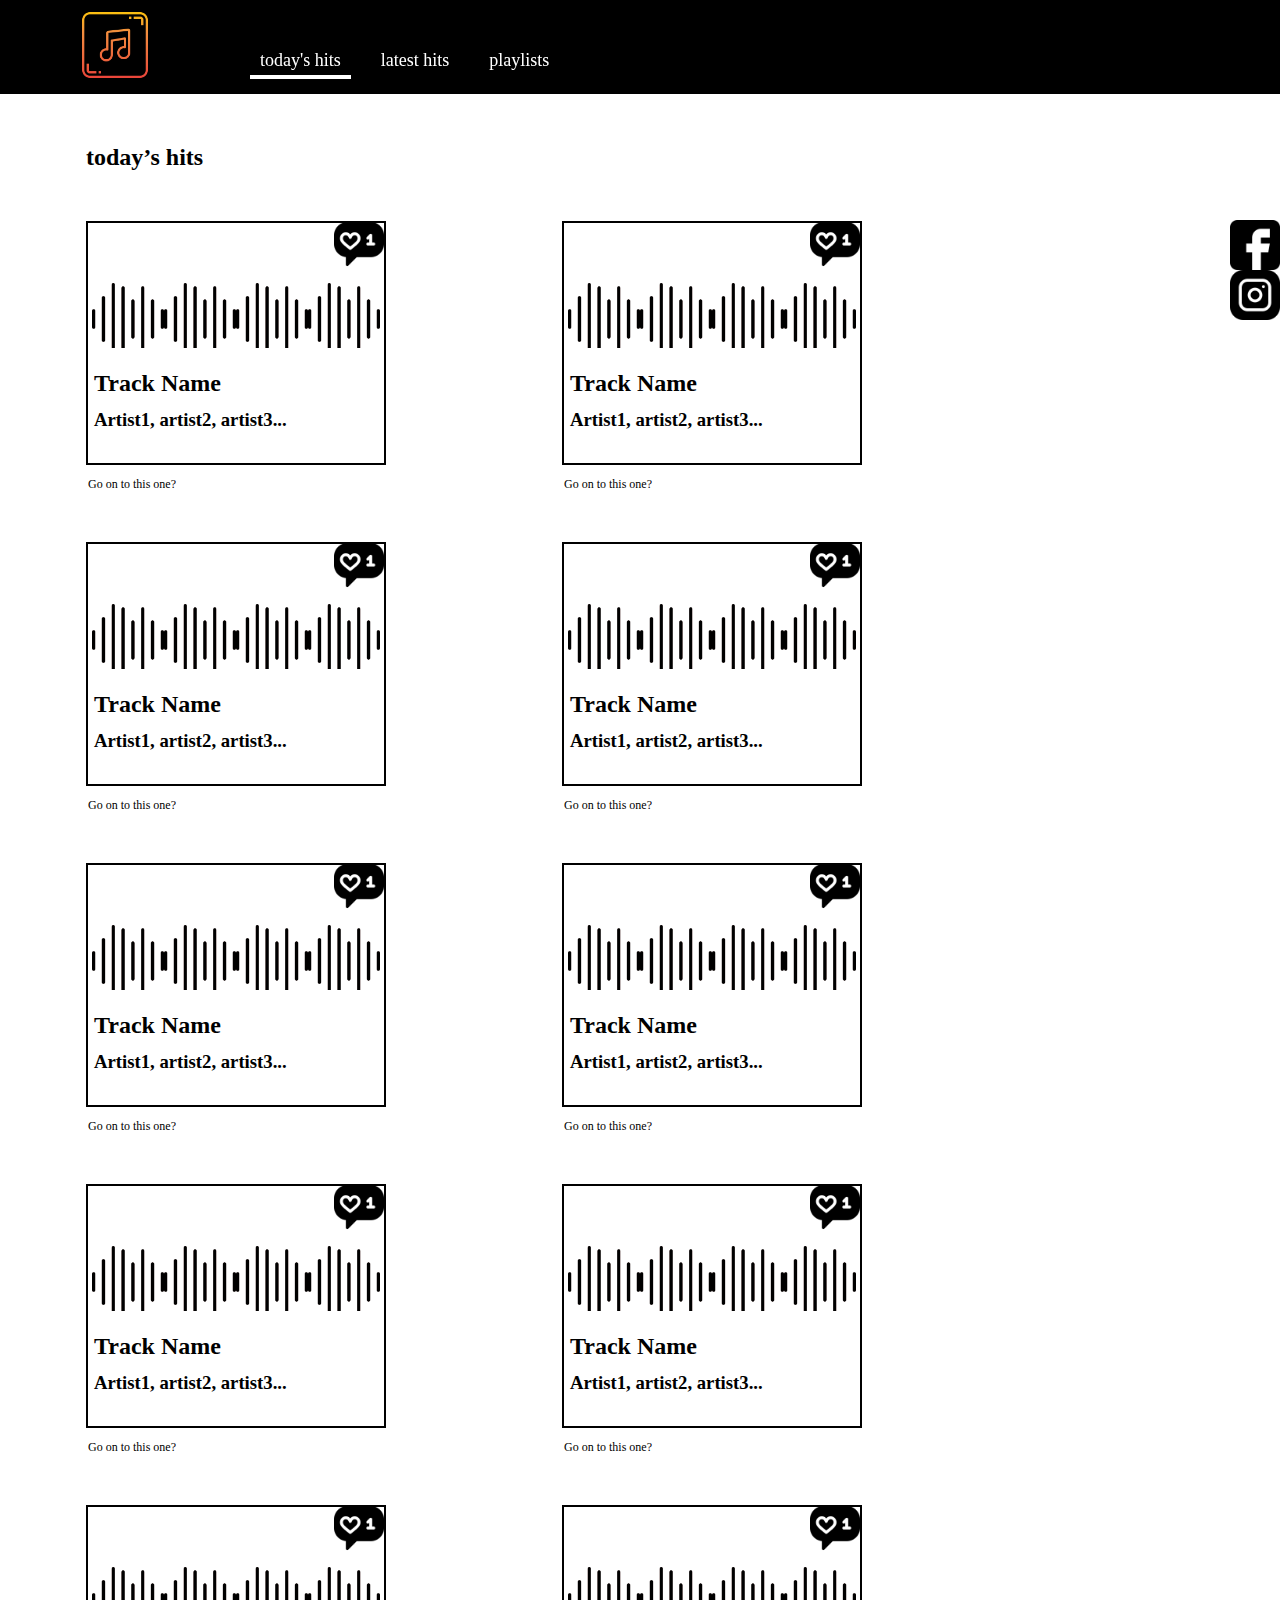
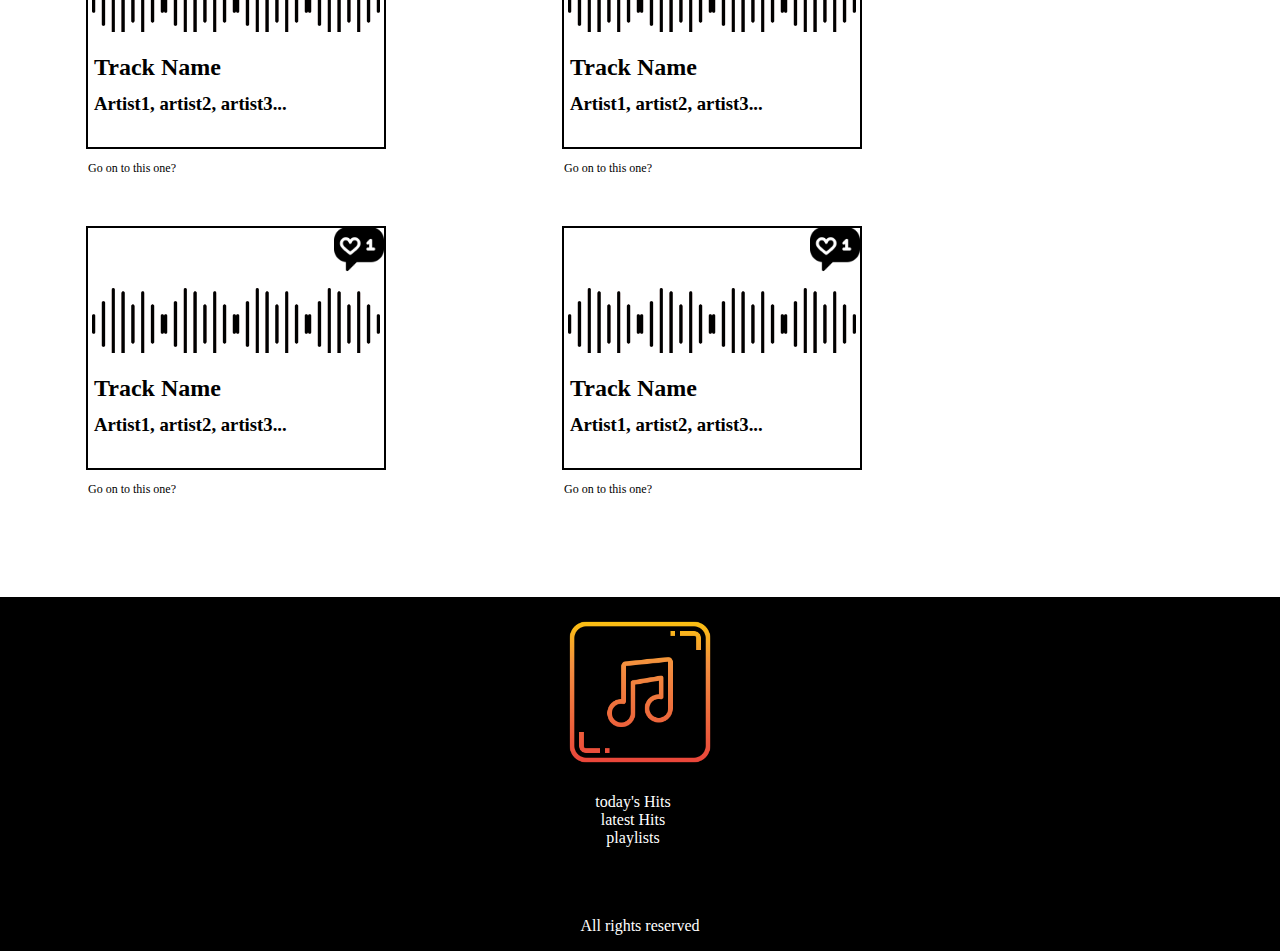
<file: index.html>
<!DOCTYPE html>
<html lang="en">
<head>
    <meta charset="UTF-8">
    <meta http-equiv="X-UA-Compatible" content="IE=edge">
    <meta name="viewport" content="width=device-width, initial-scale=1.0">

    <link rel="stylesheet" href="style/style.css">

    <title>Music Page</title>
</head>
<body>
    <header>
        <h1>
            <a href="#">
                Music
            </a>
        </h1>
        <nav>
            <ul>
                <li><a href="#"class="active">today's hits</a></li>
                <li><a href="#">latest hits</a></li>
                <li><a href="playlist.html">playlists</a></li>
            </ul>
        </nav>
    </header>
    <main>
    <h2 class="play">today’s hits</h2>
    <!-- <h2 class="play">latest hits</h2> -->



    <div class="kvadrati">
        <div class="shvili">
            <div class="baby"></div>
        </div>
        <h2 class="track">Track Name</h2>
        <h3 class="artist">Artist1, artist2, artist3...</h3>


        <p class="link"><a href="#">Go on to this one?</a> </p>
    </div>

    <div class="kvadrati">
        <div class="shvili">
            <div class="baby"></div>
        </div>
        <h2 class="track">Track Name</h2>
        <h3 class="artist">Artist1, artist2, artist3...</h3>

        <p class="link"><a href="#" target="_blank">Go on to this one?</a> </p>
    </div>

    <div class="kvadrati">
        <div class="shvili">
            <div class="baby"></div>
        </div>
        <h2 class="track">Track Name</h2>
        <h3 class="artist">Artist1, artist2, artist3...</h3>



        <p class="link"><a href="#" target="_blank">Go on to this one?</a> </p>
    </div>

    <div class="kvadrati">
        <div class="shvili">
            <div class="baby"></div>
        </div>
        <h2 class="track">Track Name</h2>
        <h3 class="artist">Artist1, artist2, artist3...</h3>

        <p class="link"><a href="#" target="_blank">Go on to this one?</a> </p>
    </div>


    <div class="kvadrati">
        <div class="shvili">
            <div class="baby"></div>
        </div>
        <h2 class="track">Track Name</h2>
        <h3 class="artist">Artist1, artist2, artist3...</h3>

        <p class="link"><a href="#" target="_blank">Go on to this one?</a> </p>
    </div>

    <div class="kvadrati">
        <div class="shvili">
            <div class="baby"></div>
        </div>
        <h2 class="track">Track Name</h2>
        <h3 class="artist">Artist1, artist2, artist3...</h3>

        <p class="link"><a href="#" target="_blank">Go on to this one?</a> </p>
    </div>

    <div class="kvadrati">
        <div class="shvili">
            <div class="baby"></div>
        </div>
        <h2 class="track">Track Name</h2>
        <h3 class="artist">Artist1, artist2, artist3...</h3>

        <p class="link"><a href="#" target="_blank">Go on to this one?</a> </p>
    </div>

    <div class="kvadrati">
        <div class="shvili">
            <div class="baby"></div>
        </div>
        <h2 class="track">Track Name</h2>
        <h3 class="artist">Artist1, artist2, artist3...</h3>

        <p class="link"><a href="#" target="_blank">Go on to this one?</a> </p>
    </div>

    <div class="kvadrati">
        <div class="shvili">
            <div class="baby"></div>
        </div>
        <h2 class="track">Track Name</h2>
        <h3 class="artist">Artist1, artist2, artist3...</h3>

        <p class="link"><a href="#" target="_blank">Go on to this one?</a> </p>
    </div>

    <div class="kvadrati">
        <div class="shvili">
            <div class="baby"></div>
        </div>
        <h2 class="track">Track Name</h2>
        <h3 class="artist">Artist1, artist2, artist3...</h3>

        <p class="link"><a href="#" target="_blank">Go on to this one?</a> </p>
    </div>

    <div class="kvadrati">
        <div class="shvili">
            <div class="baby"></div>
        </div>
        <h2 class="track">Track Name</h2>
        <h3 class="artist">Artist1, artist2, artist3...</h3>

        <p class="link"><a href="#" target="_blank">Go on to this one?</a> </p>
    </div>

    <div class="kvadrati">
        <div class="shvili">
            <div class="baby"></div>
        </div>
        <h2 class="track">Track Name</h2>
        <h3 class="artist">Artist1, artist2, artist3...</h3>

        <p class="link"><a href="#" target="_blank">Go on to this one?</a> </p>
    </div>
    <div class="logo"></div>

</main>

    <footer>
        <div class="footer">
            <a href="#">
                Music Page
            </a>
      </div>
        <nav>
            <ul>
                <li><a href="#">today's Hits</a></li>
                <li><a href="#">latest Hits</a></li>
                <li><a href="playlist.html">playlists</a></li>
            </ul>
        </nav>
        <p class="warwera"> All rights reserved</p>
    </footer>
</body>
</html>
</file>
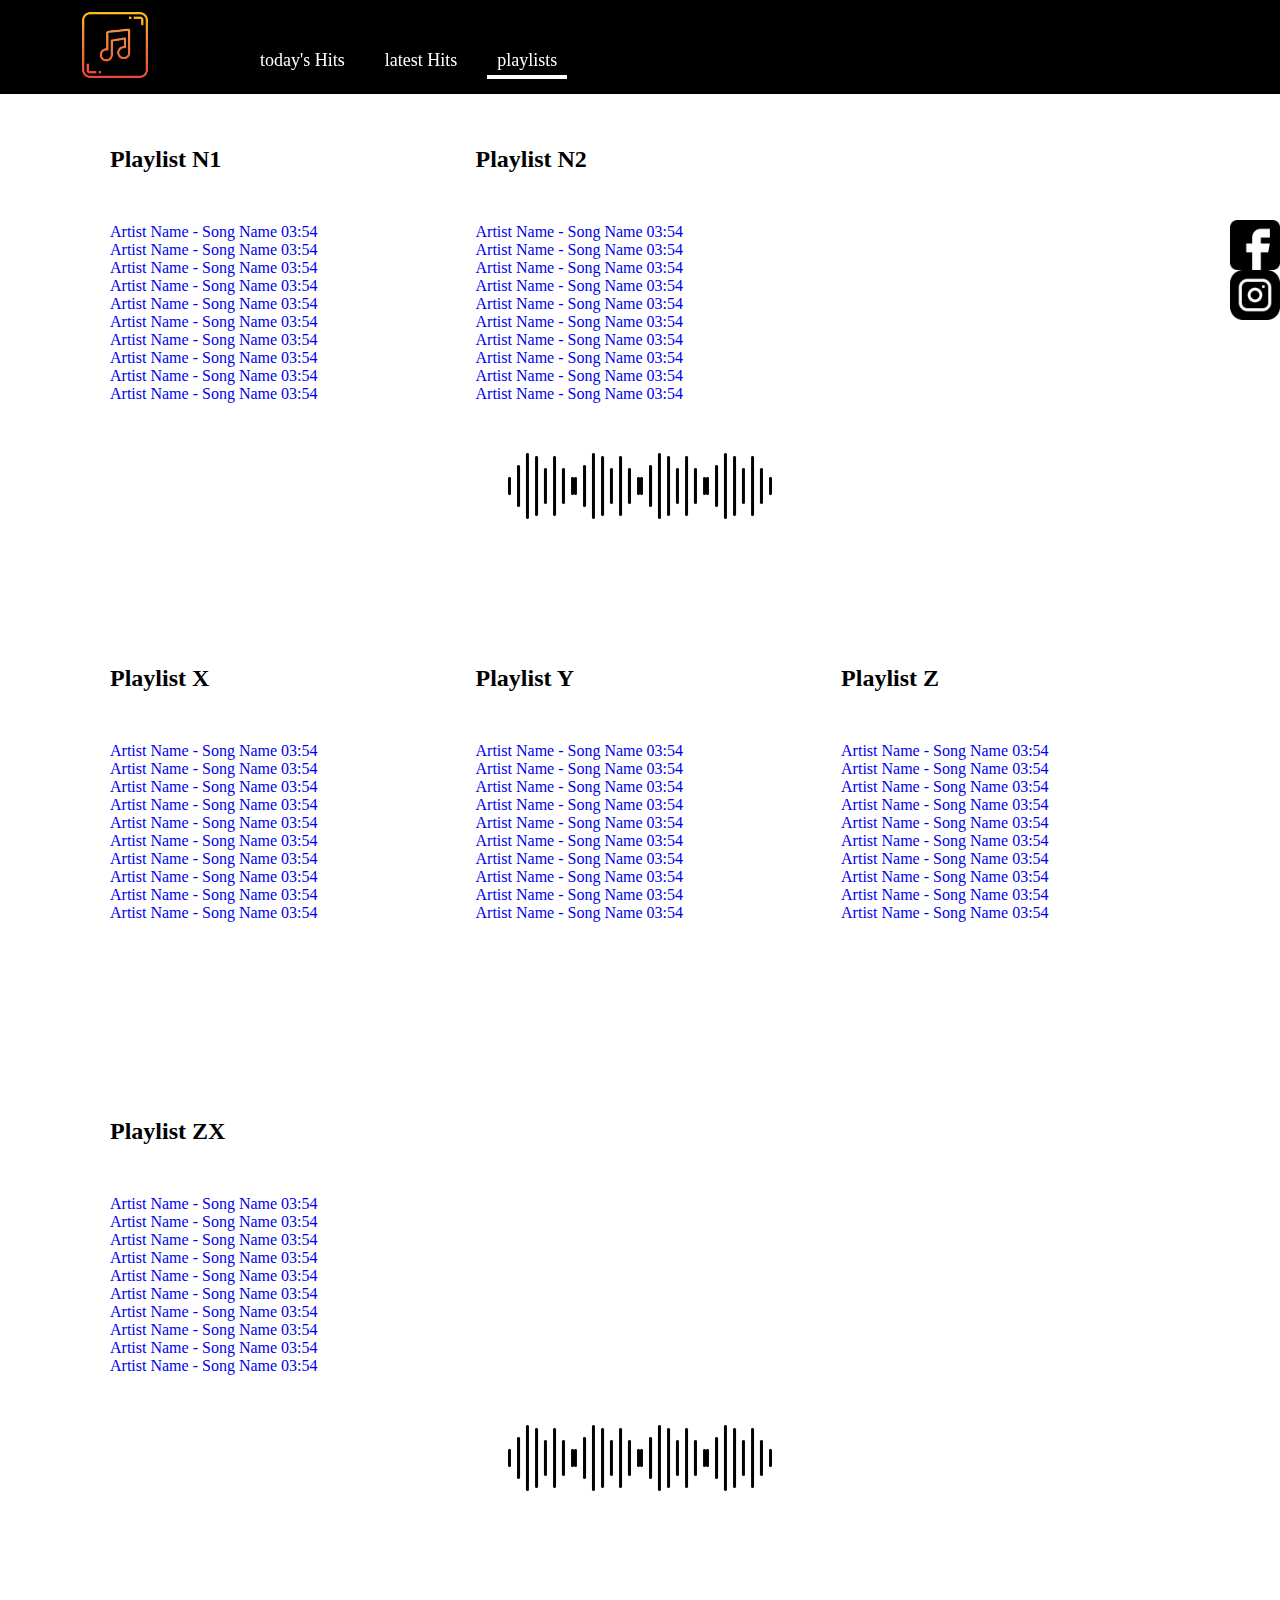
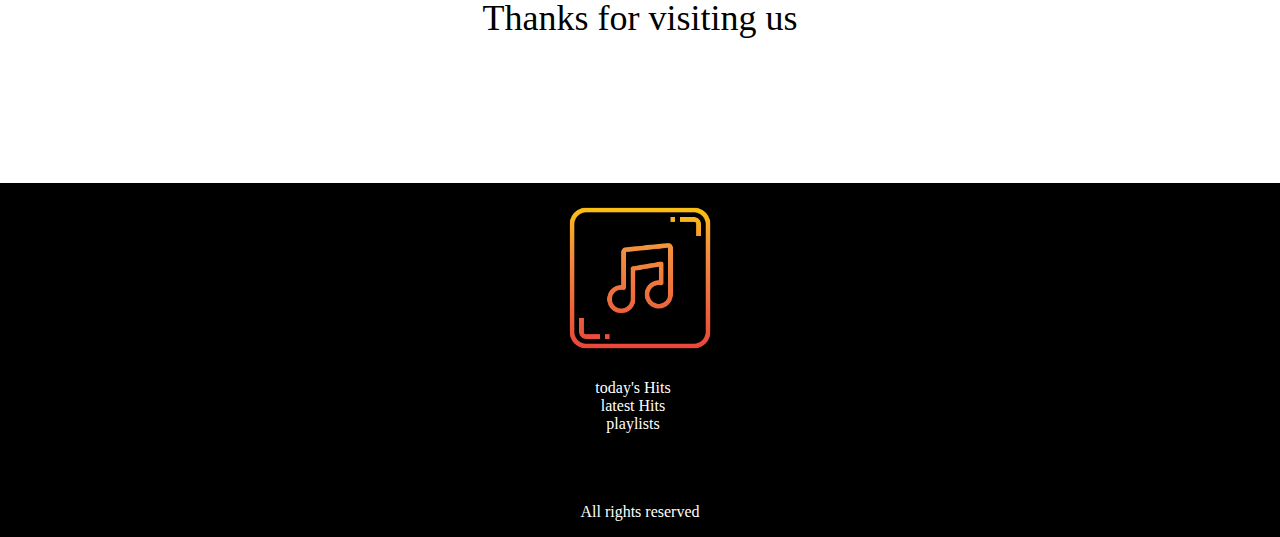
<file: playlist.html>
<!DOCTYPE html>
<html lang="en">
<head>
    <meta charset="UTF-8">
    <meta http-equiv="X-UA-Compatible" content="IE=edge">
    <meta name="viewport" content="width=device-width, initial-scale=1.0">

    <link rel="stylesheet" href="style/style.css">

    <title>Playlist</title>
</head>
<body>
    <header>
        <h1>
            <a href="index.html">
                Music
            </a>
        </h1>
        <nav>
            <ul>
                <li><a href="#">today's Hits</a></li>
                <li><a href="#">latest Hits</a></li>
                <li><a href="#"class="active">playlists</a></li>
            </ul>
        </nav>
    </header>

    <main>
        
        <nav>
            <article>
                <h2>Playlist N1</h2>
                <ul>
                    <li><a href="#">Artist Name - Song Name       03:54</a></li>
                    <li><a href="#">Artist Name - Song Name       03:54</a></li>
                    <li><a href="#">Artist Name - Song Name       03:54</a></li>
                    <li><a href="#">Artist Name - Song Name       03:54</a></li>
                    <li><a href="#">Artist Name - Song Name       03:54</a></li>
                    <li><a href="#">Artist Name - Song Name       03:54</a></li>
                    <li><a href="#">Artist Name - Song Name       03:54</a></li>
                    <li><a href="#">Artist Name - Song Name       03:54</a></li>
                    <li><a href="#">Artist Name - Song Name       03:54</a></li>
                    <li><a href="#">Artist Name - Song Name       03:54</a></li>
                </ul>
            </article>

            <article>
                <h2>Playlist N2</h2>
                <ul>
                    <li><a href="#">Artist Name - Song Name       03:54</a></li>
                    <li><a href="#">Artist Name - Song Name       03:54</a></li>
                    <li><a href="#">Artist Name - Song Name       03:54</a></li>
                    <li><a href="#">Artist Name - Song Name       03:54</a></li>
                    <li><a href="#">Artist Name - Song Name       03:54</a></li>
                    <li><a href="#">Artist Name - Song Name       03:54</a></li>
                    <li><a href="#">Artist Name - Song Name       03:54</a></li>
                    <li><a href="#">Artist Name - Song Name       03:54</a></li>
                    <li><a href="#">Artist Name - Song Name       03:54</a></li>
                    <li><a href="#">Artist Name - Song Name       03:54</a></li>
                </ul>
            </article>

            <div class="picture"></div>


            <article>
                <h2>Playlist X</h2>
                <ul>
                    <li><a href="#">Artist Name - Song Name       03:54</a></li>
                    <li><a href="#">Artist Name - Song Name       03:54</a></li>
                    <li><a href="#">Artist Name - Song Name       03:54</a></li>
                    <li><a href="#">Artist Name - Song Name       03:54</a></li>
                    <li><a href="#">Artist Name - Song Name       03:54</a></li>
                    <li><a href="#">Artist Name - Song Name       03:54</a></li>
                    <li><a href="#">Artist Name - Song Name       03:54</a></li>
                    <li><a href="#">Artist Name - Song Name       03:54</a></li>
                    <li><a href="#">Artist Name - Song Name       03:54</a></li>
                    <li><a href="#">Artist Name - Song Name       03:54</a></li>
                </ul>
            </article>

            <article>
                <h2>Playlist Y</h2>
                <ul>
                    <li><a href="#">Artist Name - Song Name       03:54</a></li>
                    <li><a href="#">Artist Name - Song Name       03:54</a></li>
                    <li><a href="#">Artist Name - Song Name       03:54</a></li>
                    <li><a href="#">Artist Name - Song Name       03:54</a></li>
                    <li><a href="#">Artist Name - Song Name       03:54</a></li>
                    <li><a href="#">Artist Name - Song Name       03:54</a></li>
                    <li><a href="#">Artist Name - Song Name       03:54</a></li>
                    <li><a href="#">Artist Name - Song Name       03:54</a></li>
                    <li><a href="#">Artist Name - Song Name       03:54</a></li>
                    <li><a href="#">Artist Name - Song Name       03:54</a></li>
                </ul>
            </article>

            <article>
                <h2>Playlist Z</h2>
                <ul>
                    <li><a href="#">Artist Name - Song Name       03:54</a></li>
                    <li><a href="#">Artist Name - Song Name       03:54</a></li>
                    <li><a href="#">Artist Name - Song Name       03:54</a></li>
                    <li><a href="#">Artist Name - Song Name       03:54</a></li>
                    <li><a href="#">Artist Name - Song Name       03:54</a></li>
                    <li><a href="#">Artist Name - Song Name       03:54</a></li>
                    <li><a href="#">Artist Name - Song Name       03:54</a></li>
                    <li><a href="#">Artist Name - Song Name       03:54</a></li>
                    <li><a href="#">Artist Name - Song Name       03:54</a></li>
                    <li><a href="#">Artist Name - Song Name       03:54</a></li>
                </ul>
            </article>

            <article>
                <h2>Playlist ZX</h2>
                <ul>
                    <li><a href="#">Artist Name - Song Name       03:54</a></li>
                    <li><a href="#">Artist Name - Song Name       03:54</a></li>
                    <li><a href="#">Artist Name - Song Name       03:54</a></li>
                    <li><a href="#">Artist Name - Song Name       03:54</a></li>
                    <li><a href="#">Artist Name - Song Name       03:54</a></li>
                    <li><a href="#">Artist Name - Song Name       03:54</a></li>
                    <li><a href="#">Artist Name - Song Name       03:54</a></li>
                    <li><a href="#">Artist Name - Song Name       03:54</a></li>
                    <li><a href="#">Artist Name - Song Name       03:54</a></li>
                    <li><a href="#">Artist Name - Song Name       03:54</a></li>
                </ul>
            </article>


            <div class="picture"></div>
        

            <p class="final">Thanks for visiting us</p>



        </nav>
<div class="logo"></div>
    </main>
    

    <footer>
        <div class="footer">
            <a href="#">
                Music Page
            </a>
      </div>
        <nav>
            <ul>
                <li><a href="#">today's Hits</a></li>
                <li><a href="#">latest Hits</a></li>
                <li><a href="playlist.html">playlists</a></li>
            </ul>
        </nav>
        <p class="warwera"> All rights reserved</p>
    </footer>
</body>
</html>
</file>
<file: style/style.css>
*{
    margin: 0;
    padding: 0;
    list-style-type: none;
    text-decoration: none;
    box-sizing: border-box;
}


header{
    width: 100%;
    height: 94px;
    padding: 30px;
    background-color: #000000;
    position: fixed;
    top: 0;
    z-index: 2;
    
}

header h1{
    width: 70px;
    height: 70px;
    background-image: url(../img/music-note.png);
    background-repeat: no-repeat;
    background-size: 100%;
    text-indent: -99999px;
    float: left;
    margin-right: 100px;
    margin-left: 50px;
    margin-top: -20px;
    margin-bottom: 20px;
}

header h1 a{
    display: block;
    width: 70px;
    height: 70px;
}

header nav{
    margin-top: 20px;
}

header li{
    float: left;
    margin-right: 20px;
    position: relative;
  
}

header li a{
    padding: 5px 10px;
    color: #ffffff;
    font-size: 18px;
    position: relative;

}
.active{
    border-bottom: 4px solid #ffffff;
}
header li a::after{
    bottom: 0;
    left:0;
    content: "";
    width: 0;
    height: 4px;
    background-color: #ffffff;
    position: absolute;
    transition: 2s;
}
/* header li a::before{
    top: 0;
    right:0;
    content: "";
    width: 0;
    height: 4px;
    background-color: #ffffff;
    position: absolute;
    transition: 2s 4s;
}

header li::after{
    bottom: 0;
    right: 0;
    content: "";
    width: 4px;
    height: 0;
    background-color: #ffffff;
    position: absolute;
    
    transition: 2s 2s;
}
header li::before{
    top: 0;
    left: 0;
    content: "";
    width: 4px;
    height: 0;
    background-color: #ffffff;
    position: absolute;
    transition: 2s 6s;} */

header li a:hover:after{
    width: 100%;
}
/* header li a:hover:before{
    width: 100%;} */
/* header li:hover:before, header li:hover:after{
    height: 100%;
} */

.play{
    margin-top: 144px;
    margin-left: 86px;
}

.hits{
    margin-top: 50px;
    margin-bottom: 20px;
    margin-left: 90px;
}




main p a{
    color: black;
}


.kvadrati {
    width: 300px;
    height: 244px;
    margin: 50px 86px auto;
    padding: 100px;
    position: relative;
    border: 2px solid black;
    display: inline-block;
    position:relative
}
.kvadrati:hover {
    /* background-color: aqua; */
    box-shadow: 4px 6px  #000000
}
.kvadrati:hover .link {
    text-decoration: underline;


}

.shvili{
    width: 288px;
    height: 65px;
    background-image: url(../img/sound.png);
    background-size: 25%;
    margin-left: -96px;
    margin-top: -40px;
    
    
    
}

	

.track{
    margin-left: -94px;
    margin-top: 22px;
}

.artist{
    margin-left: -94px;
    margin-top: 12px;
    width: 300px;

}

.link{
    margin-left: -100px;
    margin-top: 46px;
    width: 300px;
    font-size: 12px;
}

.link:hover {
    text-decoration: underline;
}

.baby{
    width: 50px;
    height: 50px;
    position: absolute;
    top: -3.6px;
    right: 0;
    z-index: 1;
    background-image: url(../img/like.png);
    background-repeat: no-repeat;
    background-size: 100%;
}
.baby:hover{
    background-image: url(../img/like\ 1.1.png);
}




.warwera{
    color: #ffffff;
    margin-top: 70px;
    text-align: center;

}
.logo{
    height: 100px;
    width: 50px;
    right: 0;
    position: fixed;
    top: 220px;
    background-image: url(../img/fb.png), url(../img/instagram.png);
    background-position: top, bottom;
    background-size: 100%;
    background-repeat: no-repeat ;
}
.logo:hover{
    background-image: url(../img/fb\ new.png), url(../img/instagram\ new.png)
}

main article{
    margin-top: 146px;
    margin-bottom: 50px;
    margin-left: 110px;
    margin-right: 44px;
    display: inline-block
    
    
}
main article h2{
    margin-bottom: 50px;
}

.picture{
    height: 66px;
    width: 264px;
    margin: 0 auto;
    background-image: url(../img/sound.png);
    background-repeat: repeat-x;
    background-size: 25%;
    margin: 0 auto;

    
}

.final{
    font-size: 36px;
    /* margin: 0 auto; */
    display: block;
    text-align: center;
    margin-top: 106px;
    margin-bottom: 144px;
} 

footer {
    padding: 20px;
    height: 354px;
    background-color: #000000;
    margin-top: 100px;
    bottom: 0;
    width: 100%;
    z-index: 2;
    }

footer .footer {
    width: 150px;
    height: 150px;
    background-image: url(../img/music-note.png);
    background-repeat: no-repeat;
    background-size: 100%;
    text-indent: -99999px;
    float: bottom;
    margin: 0 auto; 
}

footer .footer a{
    display: block;
    width: 150px;
    height: 150px;
    
    
}

footer nav{
    margin:26px auto;
     
}

footer li{
    float: bottom;
    margin-right: 14px;
    text-align: center;
  
}
footer li a{
    color: #ffffff;
    display: block;
}
</file>
